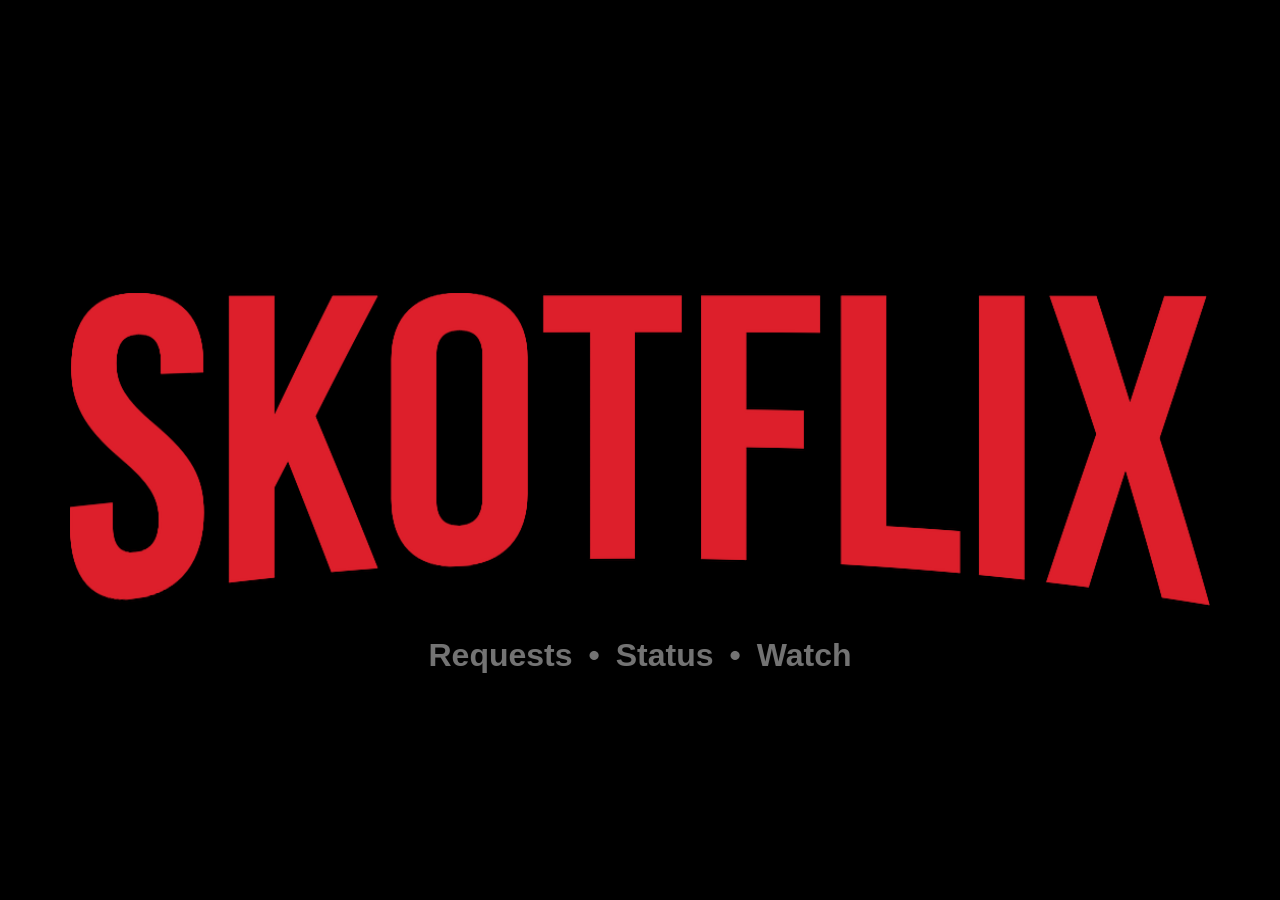
<file: index.html>
<!doctype html><html><head><title>Skotflix</title><meta name="viewport" content="width=device-width,initial-scale=1"><style>body,html{background-color:#000}html{height:100%}body{margin:0;min-height:100%;padding:0;text-align:center}#skotflix{display:none}#skotflix img,#skotflix source{width:100%}#skotflix .footer{color:#737373;font-family:sans-serif;font-size:clamp(1rem,-.475rem + 4.333vw,2rem);font-weight:700;word-spacing:1rem}#skotflix .footer a{color:#737373;padding-left:1rem;padding-right:1rem;text-decoration:none}#skotflix .footer a:first-of-type{padding-left:0}#skotflix .footer a:hover{color:#737373;text-decoration:underline}#skotflix .footer a:last-of-type{padding-right:0}#status{bottom:0;left:0;padding-bottom:14px;padding-left:16px;position:fixed}.betteruptime-announcement__placeholder{height:unset!important}.betteruptime-announcement .betteruptime-announcement__message{max-width:unset!important}</style></head><body><picture id="skotflix"><source srcset="c395e19fc008687a7f039675cb4a4280.webp" type="image/webp"><source srcset="c395e19fc008687a7f039675cb4a4280.png" type="image/png"><img src="c395e19fc008687a7f039675cb4a4280.png"><div class="footer"><a href="https://requests.skotflix.com">Requests</a>&bull;<a href="https://status.skotflix.com">Status</a>&bull;<a href="https://watch.skotflix.com">Watch</a></div></picture><div id="status"><iframe src="https://status.skotflix.com/badge?theme=dark" width="250" height="30" frameborder="0" scrolling="no" style="color-scheme:normal"></iframe></div><script>var i=document.getElementById("skotflix"),m={h:365,w:1240},s=function(t){var n=t.h>m.h?1:t.h/m.h,e=t.w>m.w?1:t.w/m.w;return e<n?e:n},z=function(){var t={h:Math.max(document.documentElement.clientHeight,window.innerHeight||0),w:Math.max(document.documentElement.clientWidth,window.innerWidth||0)},n=m.h*s(t),e=m.w*s(t),d=0<t.h-n?(t.h-n)/2:0,h=0<t.w-e?(t.w-e)/2:0;i.setAttribute("style","display:block;height:"+n+"px;padding:"+d+"px "+h+"px;width:"+e+"px")};i.onload=z,window.onload=z,window.onresize=z</script><script src="https://uptime.betterstack.com/widgets/announcement.js" data-id="242640" async="async" type="text/javascript"></script></body></html>
</file>
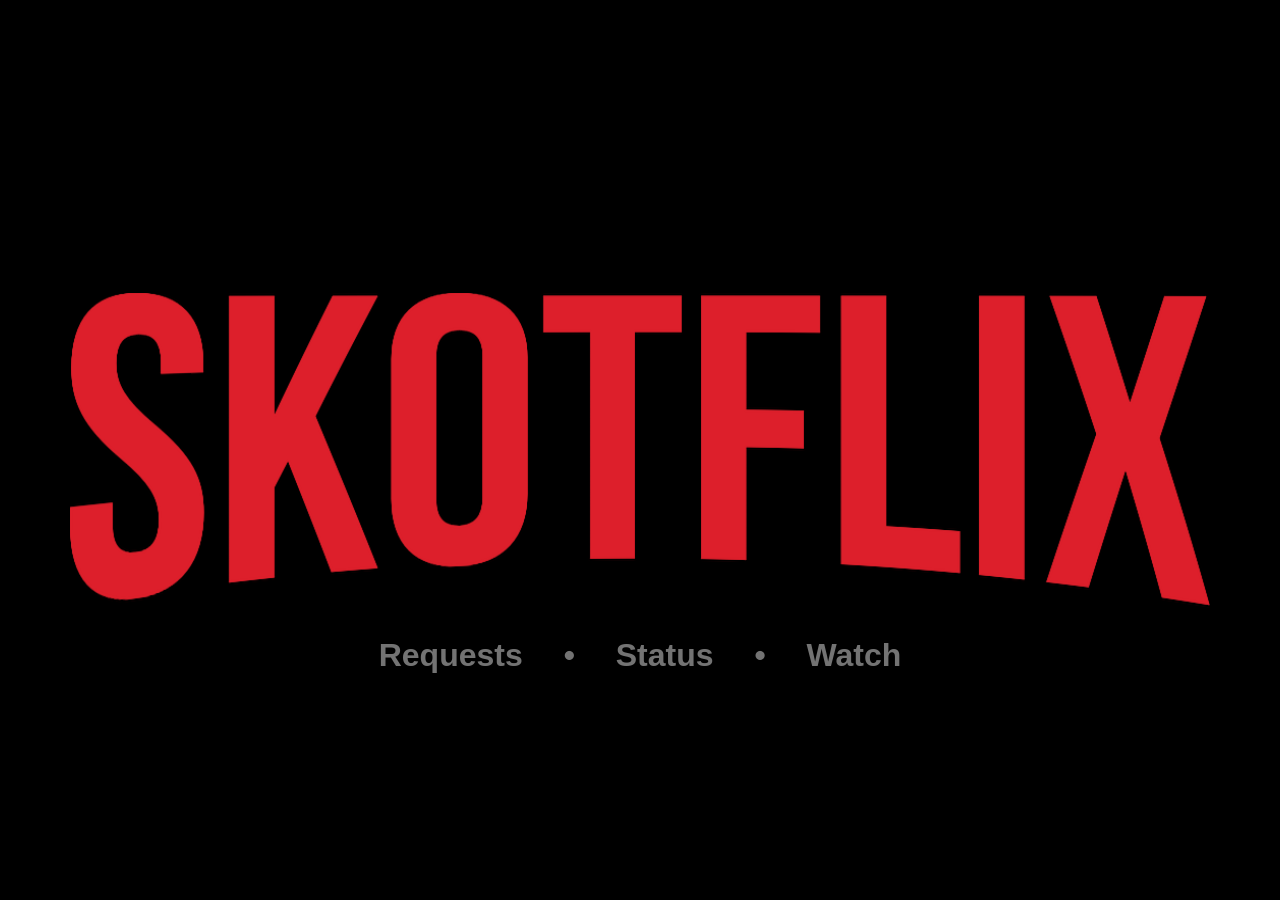
<file: index-unminify.html>
<!doctype html>
  <html>
    <head>
      <title>Skotflix</title>
      <meta name="viewport" content="width=device-width, initial-scale=1.0"/>
      <style>
            html,
            body {
                background-color: #000;
            }
            html {
                height: 100%;
            }
            body {
                margin: 0;
                min-height: 100%;
                padding: 0;
                text-align: center;
            }
            #skotflix {
                display: none;
            }
            #skotflix img,
            #skotflix source {
                width: 100%;
            }
            #skotflix .footer {
                color: #737373;
                font-family: sans-serif;
                font-size: clamp(1rem, -0.475rem + 4.333vw, 2rem);
                font-weight: bold;
                word-spacing: 1rem;
            }
            #skotflix .footer a {
                color: #737373;
                padding-left: 1rem;
                padding-right: 1rem;
                text-decoration: none;
            }
            #skotflix .footer a:first-of-type {
                padding-left: 0;
            }
            #skotflix .footer a:hover {
                color: #737373;
                text-decoration: underline;
            }
            #skotflix .footer a:last-of-type {
                padding-right: 0;
            }
            #status {
                bottom: 0;
                left: 0;
                padding-bottom: 14px;
                padding-left: 16px;
                position: fixed;
            }
            .betteruptime-announcement__placeholder {
                height: unset!important;
            }
            .betteruptime-announcement .betteruptime-announcement__message {
                max-width: unset!important;
            }
        </style>
    </head>
    <body>
      <picture id="skotflix">
        <source srcset="c395e19fc008687a7f039675cb4a4280.webp" type="image/webp"/>
        <source srcset="c395e19fc008687a7f039675cb4a4280.png" type="image/png"/>
        <img src="c395e19fc008687a7f039675cb4a4280.png"/>
        <div class="footer">
          <a href="https://requests.skotflix.com">Requests</a>
          &bull;
          <a href="https://status.skotflix.com">Status</a>
          &bull;
          <a href="https://watch.skotflix.com">Watch</a>
        </div>
      </picture>
      <div id="status">
          <iframe src="https://status.skotflix.com/badge?theme=dark" width="250" height="30" frameborder="0" scrolling="no" style="color-scheme: normal"></iframe>
      </div>
      <script>
            var i = document.getElementById("skotflix"),
                m = { h: 365, w: 1240 },
                s = function (w) {
                    var a = w.h > m.h ? 1 : w.h / m.h,
                        b = w.w > m.w ? 1 : w.w / m.w;
                    return a > b ? b : a;
                },
                z = function () {
                    var w = {
                            h: Math.max(document.documentElement.clientHeight, window.innerHeight || 0),
                            w: Math.max(document.documentElement.clientWidth, window.innerWidth || 0),
                        },
                        l = { h: m.h * s(w), w: m.w * s(w) },
                        p = { h: w.h - l.h > 0 ? (w.h - l.h) / 2 : 0, w: w.w - l.w > 0 ? (w.w - l.w) / 2 : 0 };
                    i.setAttribute(
                        "style",
                        "display:block;height:" + l.h + "px;padding:" + p.h + "px " + p.w + "px;width:" + l.w + "px"
                    );
                };
            i.onload = z;
            window.onload = z;
            window.onresize = z;
        </script>
        <script src="https://uptime.betterstack.com/widgets/announcement.js" data-id="242640" async="async" type="text/javascript"></script>
    </body>
  </html>
</file>
